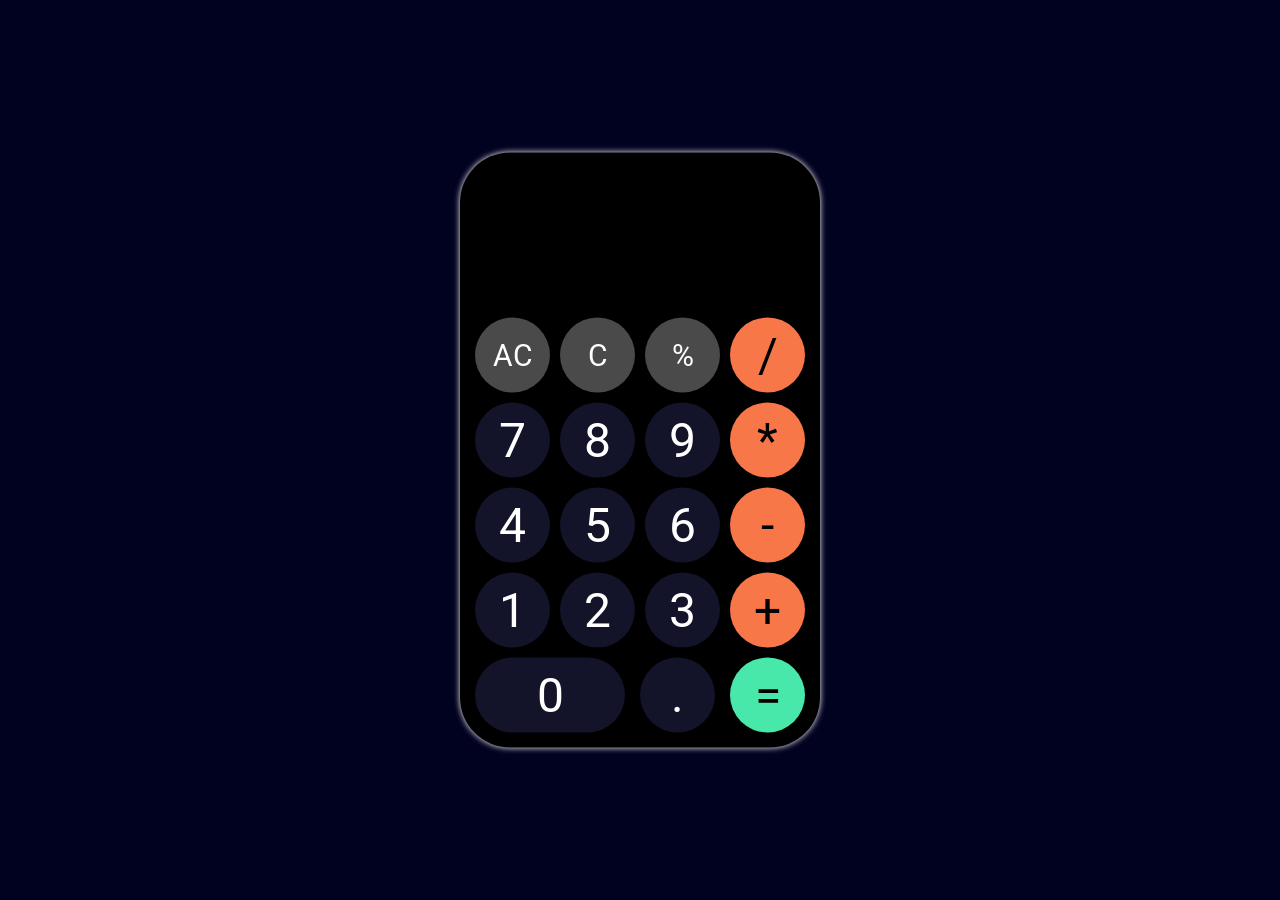
<file: Web Projects/Calculator_html_css/index.html>
<!DOCTYPE html>
<html lang="en">
<head>
    <meta charset="UTF-8">
    <meta name="viewport" content="width=device-width, initial-scale=1.0">
    <link rel="stylesheet" href="style.css">
    <title>Calculator</title>
</head>
<body>
    <main>
        <div class="calculator">
            <form>
                <div class="display-section">
                    <textarea name="display" class="display"></textarea>
                </div>
                <div class="cbody">

                    <div class="section">
                        <input type="button" value="AC" id="graybtn" onclick="display.value = ' ' ">
                        <input type="button" value="C" id="graybtn" onclick="display.value = display.value.toString().slice(0, -1)">
                        <input type="button" value="%" id="graybtn" onclick="display.value += '%' ">
                        <input type="button" value="/" id="operators" onclick="display.value += '/' " class="divide">
                    </div>
                    <div class="section">
                        <input type="button" value="7" onclick="display.value += '7' ">
                        <input type="button" value="8" onclick="display.value += '8' ">
                        <input type="button" value="9" onclick="display.value += '9' ">
                        <input type="button" value="*" id="operators" onclick="display.value += '*' " class="multiply">
                    </div>
                    <div class="section">
                        <input type="button" value="4" onclick="display.value += '4' ">
                        <input type="button" value="5" onclick="display.value += '5' ">
                        <input type="button" value="6" onclick="display.value += '6' ">
                        <input type="button" value="-" id="operators" onclick="display.value += '-' " class="minus">
                    </div>
                    <div class="section">
                        <input type="button" value="1" onclick="display.value += '1' ">
                        <input type="button" value="2" onclick="display.value += '2' ">
                        <input type="button" value="3" onclick="display.value += '3' ">
                        <input type="button" value="+" id="operators" onclick="display.value += '+' " class="plus">
                    </div>
                    <div class="section">
                        <input type="button" value="0" id="zeroo" onclick="display.value += '0' " class="zero">
                        <input type="button" value="." onclick="display.value += '.' ">
                        <input type="button" value="=" id="equ" onclick="display.value = eval(display.value) " class="equal">
                    </div>
                </div>
            </form>
        </div>
    </main>
</body>
</html>
</file>
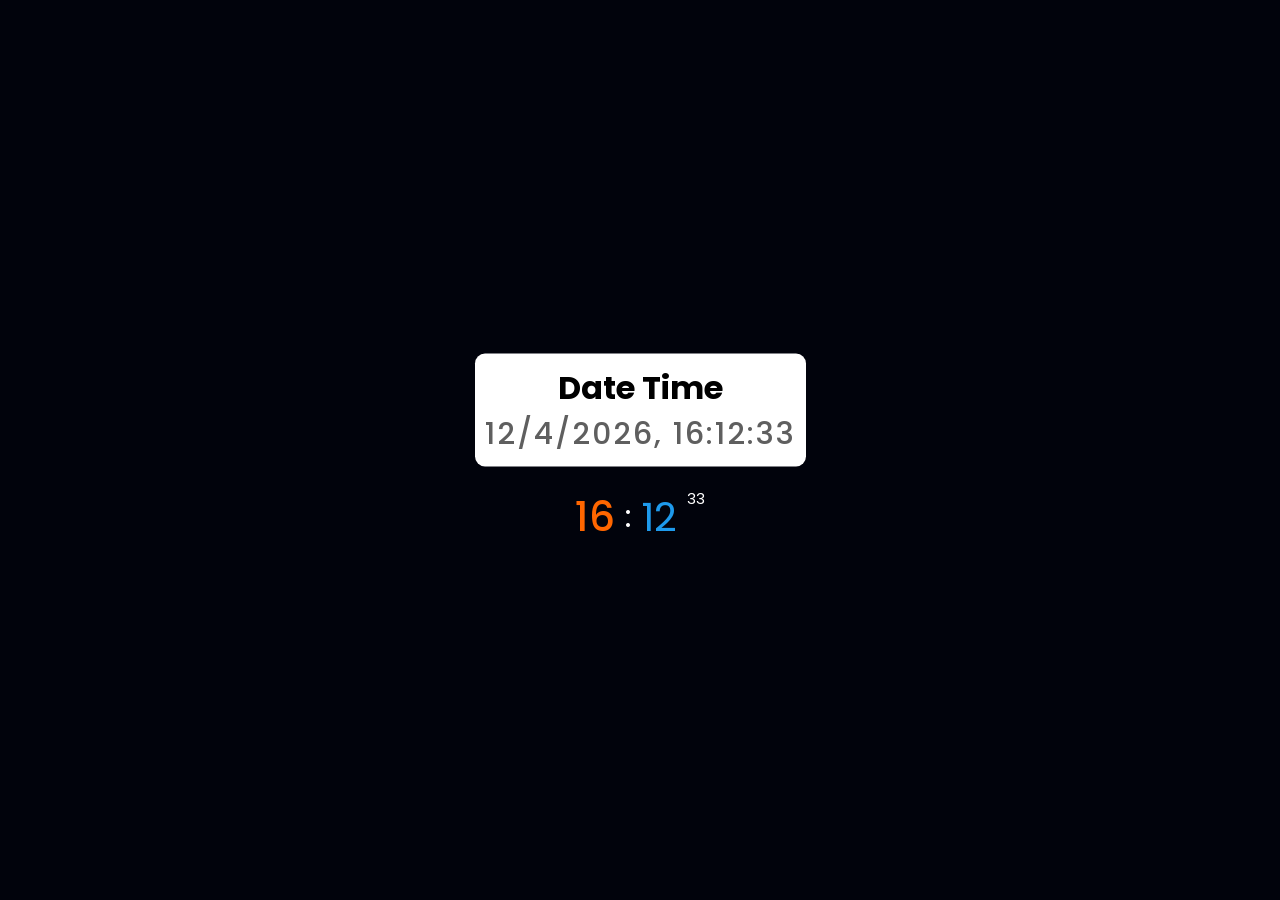
<file: Web Projects/Digital_Clock_JS/index.html>
<!DOCTYPE html>
<html lang="en">
<head>
    <meta charset="UTF-8">
    <meta name="viewport" content="width=device-width, initial-scale=1.0">
    <link
        href="https://fonts.googleapis.com/css2?family=Poppins:ital,wght@0,100;0,200;0,300;0,400;0,500;0,600;0,700;0,800;0,900;1,100;1,200;1,300;1,400;1,500;1,600;1,700;1,800;1,900&family=Roboto:ital,wght@0,100;0,300;0,400;0,500;0,700;0,900;1,100;1,300;1,400;1,500;1,700;1,900&display=swap"
        rel="stylesheet">
    <title>Digital Clock</title>
    <style>
        * {
            margin: 0;
            font-family: "Poppins", sans-serif;
            padding: 0;
        }

        body {
            overflow-x: hidden;
            background-color: #01030c;
        }

        .clockswrap{
            width: 100%;
            height: 100vh;
            position: relative;

        }

        main{
            position: absolute;
            top: 50%;
            left: 50%;
            transform: translate(-50%, -50%);
            width: 100%;
            display: flex;
            flex-direction: column;
            justify-content: center;
            align-items: center;
            user-select: none;
        }

        .clockbox{
            background-color: rgb(255, 255, 255);
            text-align: center;
            padding: 10px;
            border-radius: 10px;
        }

        #clock{
            color: rgb(95, 95, 95);
            font-weight: 500;
            font-size: 30px;
            letter-spacing: 2px;
        }

        #sClock{
            color: white;
            font-size: 30px;
            display: flex;
            justify-content: center;
            align-items: center;
            gap: 10px;
            margin-top: 20px;

        }
        .hour{
            font-weight: 500;
            color: rgb(255, 102, 0);
            font-size: 40px;
        }
        .minutes{
            color: rgb(30, 154, 236);
            font-size: 40px;
        }
        .seconds{
            font-size: 15px;
            align-self: flex-start;
        }
    </style>
</head>
<body>
    <div class="clockswrap">
        <main>
            <div class="clockbox">
                <h1>Date Time</h1>
                <div id="clock">
                    
                </div>

            </div>
            <div id="sClock">
                <p class="hour"></p>
                <p>:</p>
                <p class="minutes"></p>
                <p class="seconds"></p>
            </div>

        </main>
    </div>
    <script>
        const clock = document.getElementById('clock')
        const body = document.querySelector('body'),
        hour = body.querySelector('.hour'),
        min = body.querySelector('.minutes'),
        sec = body.querySelector('.seconds')


        setInterval(() => {
            const date = new Date()
            const localDate = date.toLocaleString('en-US', {
                hour12: false
            })
            clock.innerHTML = localDate
        }, 1000);

            setInterval(() => {
                const d = new Date()
                const h = d.getHours()
                const m = d.getMinutes()
                const s = d.getSeconds()
                
                hour.innerHTML = h
                min.innerHTML = m
                sec.innerHTML = s
            }, 1000);
    </script>
</body>
</html>
</file>
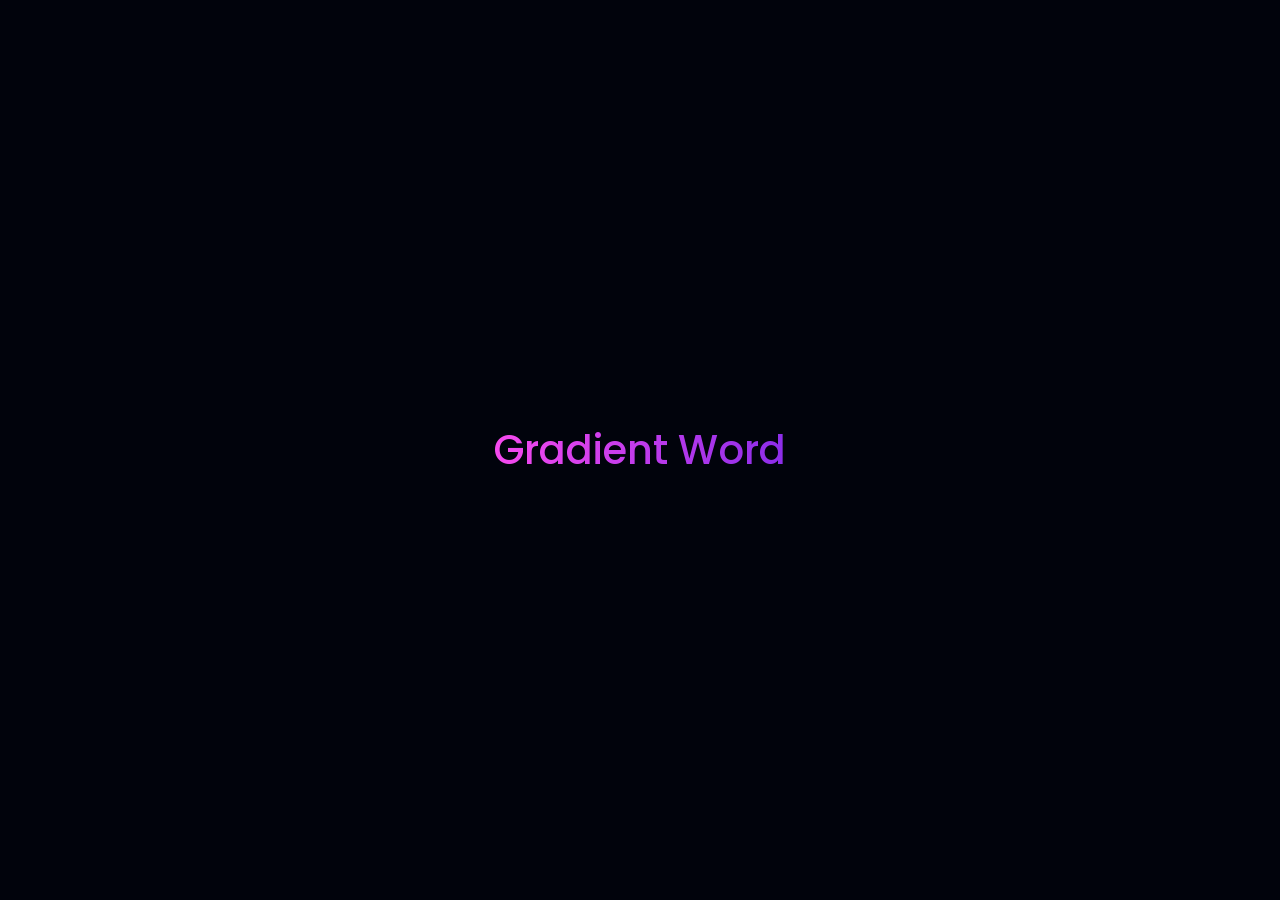
<file: Web Projects/Gradient_Coloring_word_CSS/index.html>
<!DOCTYPE html>
<html lang="en">

<head>
    <meta charset="UTF-8">
    <meta name="viewport" content="width=device-width, initial-scale=1.0">
    <link
        href="https://fonts.googleapis.com/css2?family=Poppins:ital,wght@0,100;0,200;0,300;0,400;0,500;0,600;0,700;0,800;0,900;1,100;1,200;1,300;1,400;1,500;1,600;1,700;1,800;1,900&family=Roboto:ital,wght@0,100;0,300;0,400;0,500;0,700;0,900;1,100;1,300;1,400;1,500;1,700;1,900&display=swap"
        rel="stylesheet">
    <title>Gradient Coloring Word in CSS</title>
    <style>
        * {
            margin: 0;
            font-family: "Poppins", sans-serif;
            padding: 0;
        }

        body {
            overflow-x: hidden;
            background-color: #01030c;
        }

        .box {
            position: relative;
            width: 100%;
            height: 100vh;
        }

        p {
            font-size: 40px;
            position: absolute;
            top: 50%;
            left: 50%;
            transform: translate(-50%, -50%);
            background-image: linear-gradient(95deg, rgb(247, 74, 238), #8b2de9);
            background-size: 100%;
            -webkit-background-clip: text;
            -webkit-text-fill-color: transparent;
            font-weight: 500;
            color: white;
        }
    </style>
</head>

<body>
    <div class="box">
        <p>Gradient Word</p>
    </div>
</body>

</html>
</file>
<file: Web Projects/Calculator_html_css/style.css>
@import url('https://fonts.googleapis.com/css2?family=Roboto&display=swap');

* {
    margin: 0;
    padding: 0;
    font-family: 'Roboto', sans-serif;
}

body {
    background-color: rgb(1, 1, 32);
}

input {
    outline: none;
}

.calculator {
    position: absolute;
    top: 50%;
    left: 50%;
    transform: translate(-50%, -50%);
    display: flex;
    justify-content: center;
    align-items: center;
    border: none;
    padding: 15px;
    border-radius: 50px;
    background-color: rgb(0, 0, 0);
    box-shadow: 0px 0px 6px white;
}

.display-section {
    width: 330px;
    height: 130px;
    border: none;
    display: flex;
    justify-content: center;
    align-items: center;
    border: none;
    box-sizing: border-box;
    border-radius: 25px;
    overflow: hidden;
    margin-bottom: 20px;
}

.display {
    width: 100%;
    height: 130px;
    text-align: right;
    font-size: 30px;
    font-weight: bolder;
    border: none;
    background-color: transparent;
    color: white;
    box-sizing: border-box;
    padding: 5px;
}

.display-section textarea:focus {
    display: none;

}

.cbody {
    display: flex;
    flex-direction: column;
    gap: 10px;
}

.section {
    display: flex;
    justify-content: space-between;
}

.section input {
    font-size: 48px;
    border: none;
    border-radius: 50%;
    display: flex;
    width: 75px;
    height: 75px;
    justify-content: center;
    align-items: center;
    background-color: rgba(109, 111, 238, 0.178);
    color: white;
}

.section input:active {
    outline: 5px solid rgb(109, 161, 238);
}

#graybtn {
    background-color: rgba(128, 128, 128, 0.582);
    font-size: 30px;
}

#graybtn:active {
    outline: 5px solid white;
}

#operators {
    background-color: rgb(247, 119, 73);
    color: black;
}

#operators:active {
    outline: 5px solid rgba(247, 120, 73, 0.603);
}

#equ {
    background-color: rgba(74, 236, 174, 0.986);
    color: black;
}

#equ:active {
    outline: 5px solid white;
}

#zeroo {
    width: 150px;
    border-radius: 50px;
}


@media screen and (max-width: 720px) {

    .section input {
        font-size: 40px;
        width: 60px;
        height: 60px;
    }

    #operators {
        background-color: rgba(252, 153, 118, 0.795);
    }

    #zeroo {
        width: 130px;
    }

    .display-section {
        width: 270px;
        height: 130px;
        margin-bottom: 20px;
    }
}
</file>
